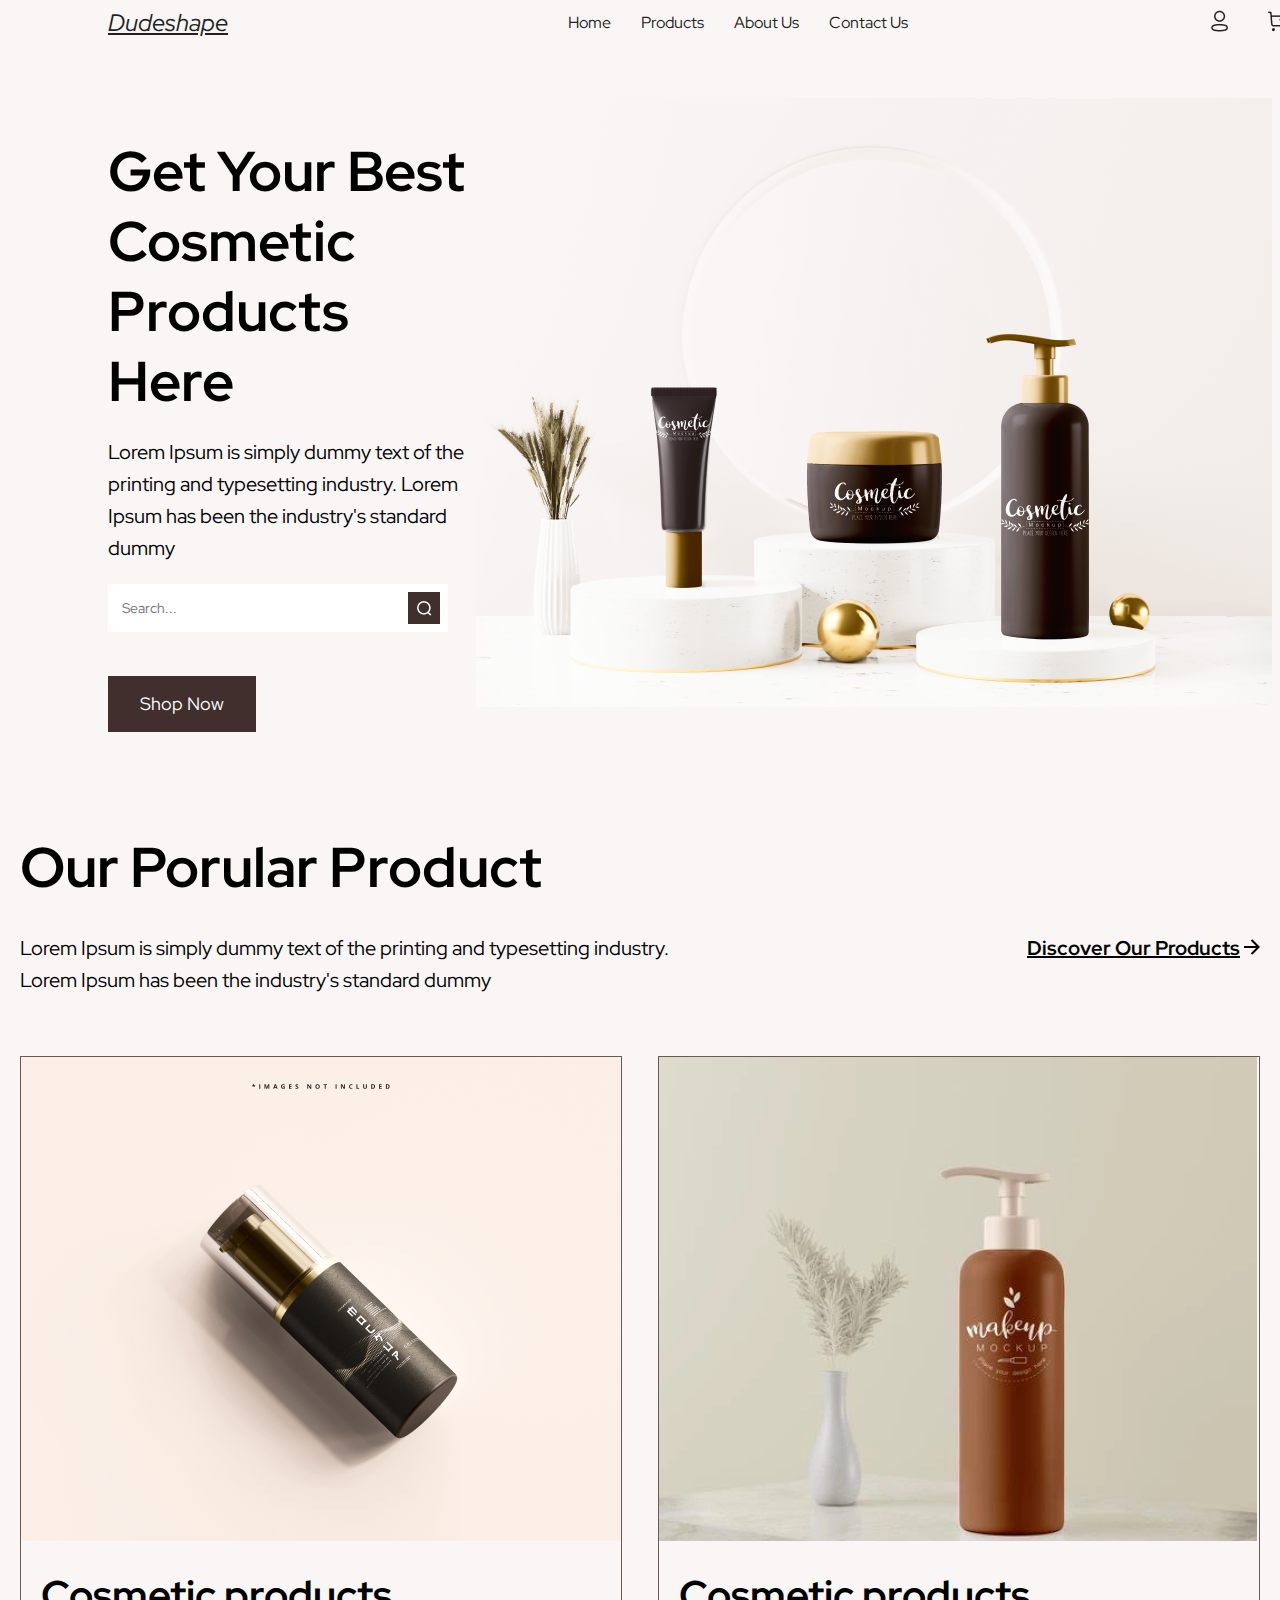
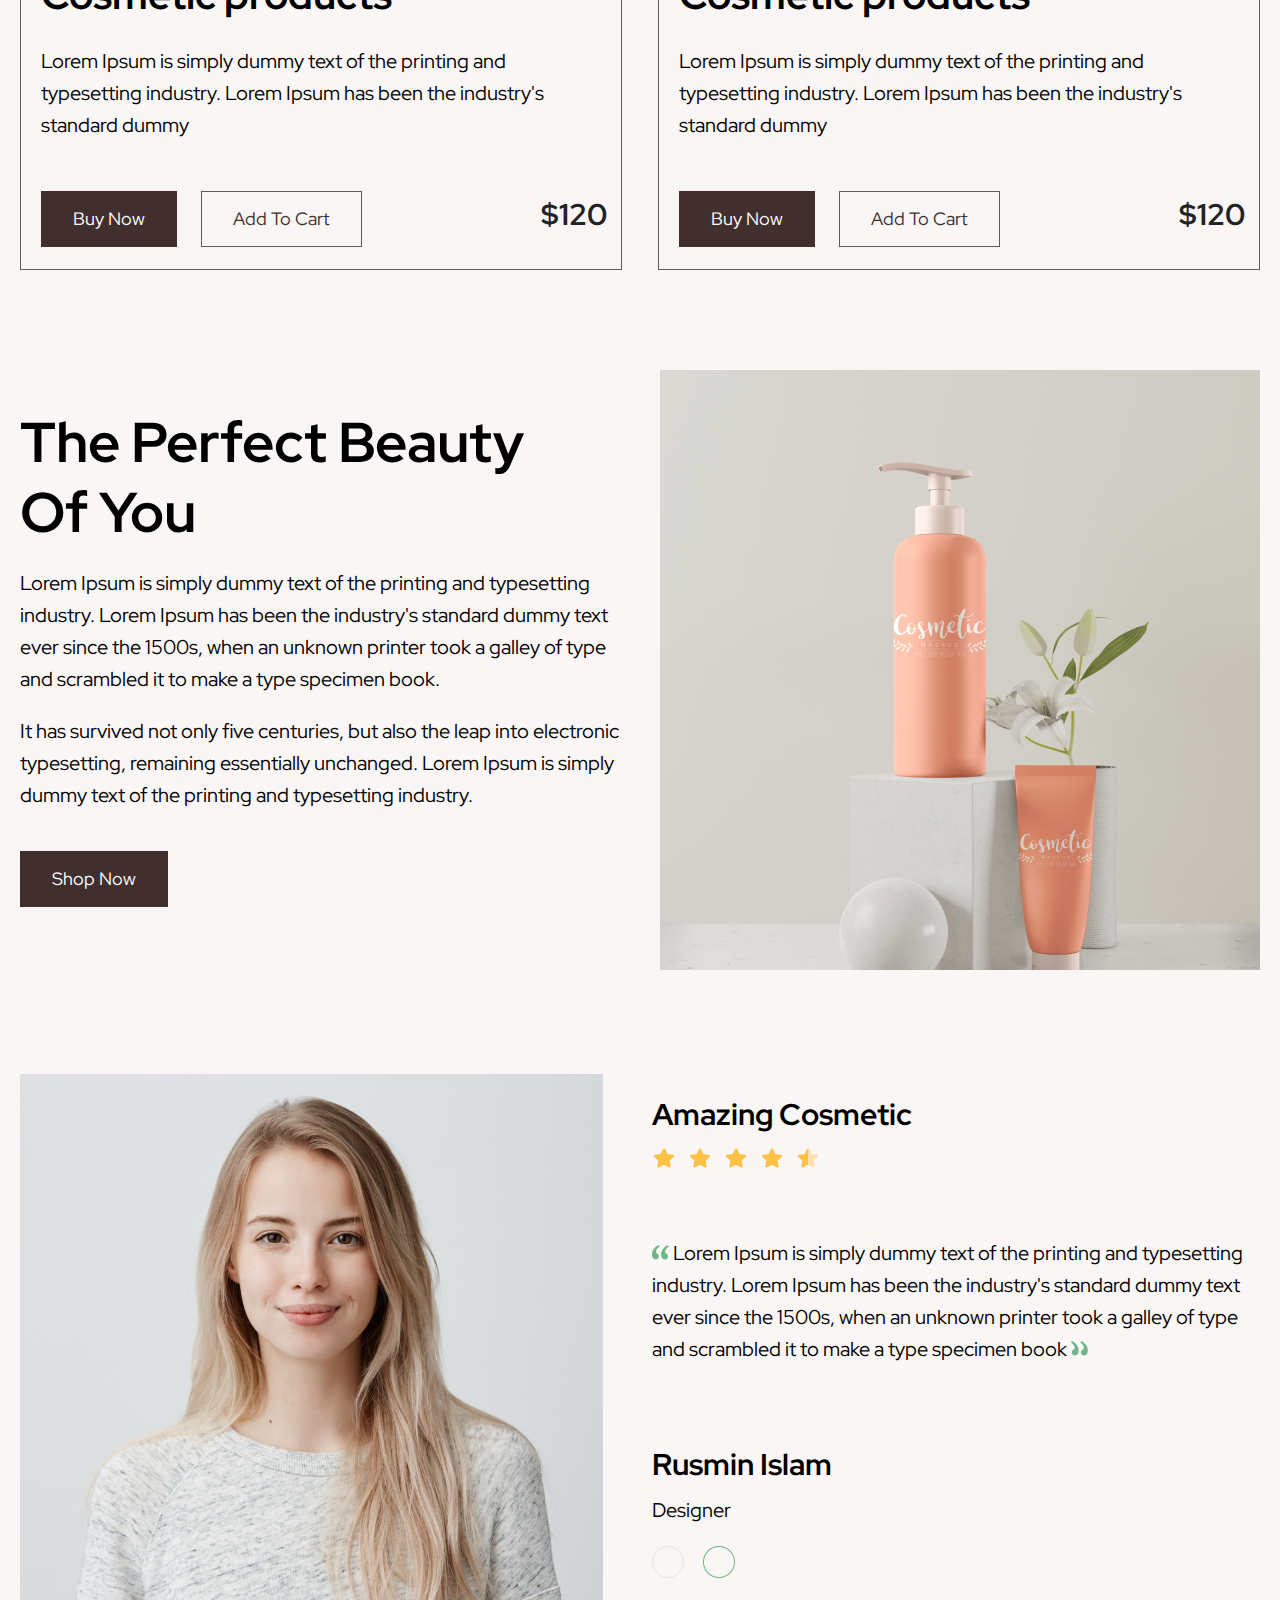
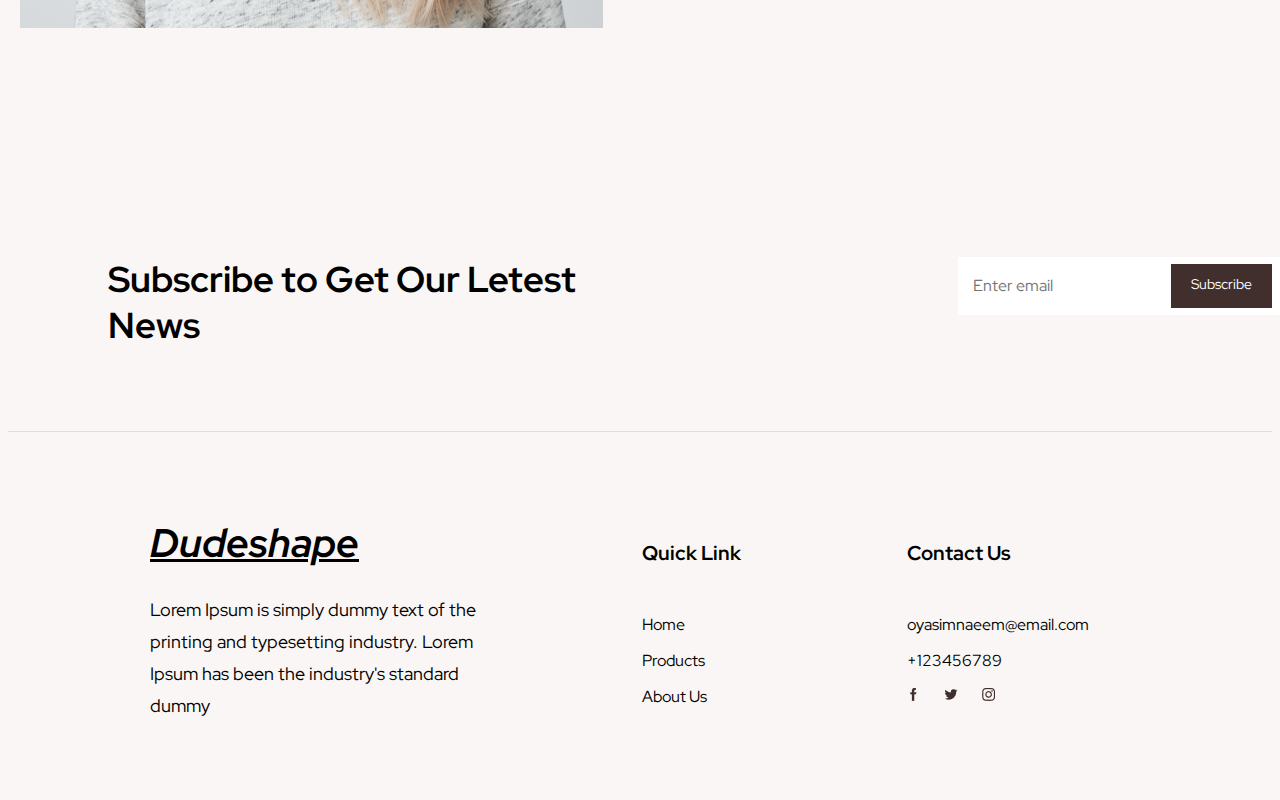
<file: index.html>
<!DOCTYPE html>
<html lang="en">
<head>
  <meta charset="UTF-8">
  <meta http-equiv="X-UA-Compatible" content="IE=edge">
  <meta name="viewport" content="width=device-width, initial-scale=1.0">
  <title>Document</title>
  <link rel="preconnect" href="https://fonts.googleapis.com">
  <link rel="preconnect" href="https://fonts.gstatic.com" crossorigin>
  <link href="https://fonts.googleapis.com/css2?family=Red+Hat+Display:ital,wght@0,400;0,500;0,700;1,700&display=swap"
    rel="stylesheet">
  <link rel="stylesheet" href="style.css">
</head>
<body>

  <header class="header">
    <div class="container">
      <div class="header__inner">
        <a class="logo" href="#">Dudeshape</a>
        <nav class="menu__one">
          <ul class="menu__one-list">
            <li class="menu__one-item">
              <a class="menu__one-link" href="#home">Home</a>
            </li>
            <li class="menu__one-item">
              <a class="menu__one-link" href="#product">Products</a>
            </li>
            <li class="menu__one-item">
              <a class="menu__one-link" href="#reviews">About Us</a>
            </li>
            <li class="menu__one-item">
              <a class="menu__one-link" href="#footer">Contact Us</a>
            </li>
          </ul>
        </nav>
        <nav class="menu__two">
          <a class="menu__two-link">
            <img class="menu__two-img" src="images/Profile.png" alt="#">
          </a>
          <a class="menu__two-link">
            <img class="menu__two-img" src="images/Buy.png" alt="#">
          </a>
          <a class="menu__two-link">
            <img class="menu__two-img" src="images/Frame.png" alt="#">
          </a>
        </nav>
      </div>
    </div>
  </header>
  
  <section class="home" id="home">
    <div class="container">
      <div class="home__inner">
          <div class="home__item">
            <h1 class="home__item-title">Get Your Best Cosmetic Products Here</h1>
            <p class="home__item-text">Lorem Ipsum is simply dummy text of the printing and typesetting industry. Lorem Ipsum has been the industry's standard
            dummy</p>
            <form class="home__form" > 
              <input type="text" placeholder="Search...">
              <img src="images/Group 7.png" alt="#">
            </form>
            <a class="home__link" href="#">Shop Now</a>
            </div>
              <div class="home__images">
                <img class="home__img" src="images/PSDNukJan_(12) 1.png" alt="#">
              </div>
      </div>
    </div>
  </section>

  <section class="product" id="product">
    <div class="container">
      <h2 class="product__title-1">Our Porular Product</h2>
      <div class="product__box">
      <p class="product__text-1">Lorem Ipsum is simply dummy text of the printing and typesetting industry. <br>Lorem Ipsum has been the industry's standard
      dummy</p>
      <p class="product__text-1"><span>Discover Our Products</span> <img src="images/Vector.png" alt="#"></p>
      </div>
      
      <div class="product__inner">
        <div class="product__item">
          <img class="home__img" src="images/pump-bottle-02 1.png" alt="#">
          <h3 class="product__title-2">Cosmetic products</h3>
          <p class="product__text-2">Lorem Ipsum is simply dummy text of the printing and typesetting industry. Lorem Ipsum has been the industry's standard dummy</p>
          <a class="product__link-one" href="#">Buy Now</a>
          <a class="product__link-two" href="#">Add To Cart</a>
          <price>$120</price>
        </div>

        <div class="product__item">
          <img class="home__img" src="images/jar-15 1.png" alt="#">
          <h3 class="product__title-2">Cosmetic products</h3>
          <p class="product__text-2">Lorem Ipsum is simply dummy text of the printing and typesetting industry. Lorem Ipsum has
            been the industry's standard dummy</p>
          <a class="product__link-one" href="#">Buy Now</a>
          <a class="product__link-two" href="#">Add To Cart</a>
          <price>$120</price>
        </div>

      </div>
    </div>
  </section>

  <section class="products" id="products">
    <div class="container">
      <div class="products__inner">
        <div class="products__item">
          <h1 class="products__item-title">The Perfect Beauty Of You</h1>
          <p class="products__item-text">Lorem Ipsum is simply dummy text of the printing and typesetting industry. Lorem Ipsum has been the industry's standard dummy text ever since the 1500s, when an unknown printer took a galley of type and scrambled it to make a type specimen book.</p>
          <p class="products__item-text">It has survived not only five centuries, but also the leap into electronic typesetting, remaining essentially unchanged. Lorem Ipsum is simply dummy text of the printing and typesetting industry.</p>
          <a class="products__link" href="#">Shop Now</a>
        </div>
          <div class="products__images">
            <img class="products__img" src="images/Rectangle 8.png" alt="#">
          </div>
      </div>
    </div>
  </section>

    <section class="reviews" id="reviews">
      <div class="container">
        <div class="reviews__inner">
          <div class="reviews__images">
            <img class="reviews__img" src="images/pretty-smiling-joyfully-female-with-fair-hair-dressed-casually-looking-with-satisfaction (1) 1.png" alt="#">
          </div>
          <div class="reviews__item">
            <h1 class="reviews__item-title--one">Amazing Cosmetic</h1>
            <img class="reviews__rating" src="images/Group 5117.png" alt="#">
            <p class="reviews__item-text--one"> <img src="images/1.png" alt="#"> Lorem Ipsum is simply dummy text of the printing and typesetting industry. Lorem Ipsum has been the industry's standard dummy text ever since the 1500s, when an unknown printer took a galley of type and scrambled it to make a type specimen book <img src="images/2.png" alt="#"> </p>
            <h1 class="reviews__item-title--two">Rusmin Islam</h1>
            <p class="reviews__item-text--two">Designer</p>
            <img class="reviews__form" src="images/Ellipse 1.png" alt="#">
            <img class="reviews__form" src="images/Ellipse 2.png" alt="#">
          </div> 
        </div>
      </div>
    </section>

    <section class="footer" id="footer">
      <div class="container">
        <div class="footer__blok">
          <h1 class="footer__title">Subscribe to Get Our Letest News</h1>
          <input  class="footer__input" type="text" placeholder="Enter email">
          <a class="footer__link" href="#">Subscribe</a>
        </div>
    
        <div class="footer__inner">
          <div class="footer__item">
            <h1 class="footer__title-one">Dudeshape</h1>
            <p class="footer__text-one">Lorem Ipsum is simply dummy text of the printing and typesetting industry. Lorem Ipsum has been the industry's standard
            dummy</p>
          </div>
    
          <div class="footer__item">
            <h3 class="footer__title-two">Quick Link</h3>
            <p class="footer__text-two">Home</p>
            <p class="footer__text-two">Products</p>
            <p class="footer__text-two">About Us</p>
          </div>

          <div class="footer__item">
            <h3 class="footer__title-two">Contact Us</h3>
            <p class="footer__mail">oyasimnaeem@email.com</p>
            <p class="footer__number">+123456789</p>
            <img class="footer__img" src="images/facebook 1.png" alt="#">
            <img class="footer__img" src="images/twitter 1.png" alt="#">
            <img class="footer__img" src="images/instagram 1.png" alt="#">
          </div>
    
        </div>
      </div>
    </section>

</body>
</html>
</file>
<file: style.css>
html{
  scroll-behavior: smooth;
}

body{
  background-color:#F9F6F5;
}

.container{
  max-width: 1440px;
  margin: 0px auto;
}


.header__inner{
  width: 1240px;
  height: 30px;
  display: flex;
  justify-content: space-between;
  align-items: center;
  padding: 0 100px;
}

.logo{
  color: #222222;
  font-family: 'Red Hat Display', sans-serif;
  font-style: italic;
  font-size: 24px;
  line-height: 30px;
}

.menu__one{
  
}

.menu__one-list{
  display: flex;
  list-style-type: none;
}

.menu__one-item + .menu__one-item{
  padding-left: 30px;
}

.menu__one-link{
  text-decoration: none;
  color:#222222;
  font-family: 'Red Hat Display', sans-serif;
  font-size: 16px;
  line-height: 20px;
}

.menu__two{

}

.menu__two-img{

}

.menu__two-link + .menu__two-link{
  padding-left: 30px;
}

.home{
  margin-top: 60px;
}

.home__inner{
  display: flex;
  justify-content: space-between;
}

.home__item{
  padding-left: 100px;
}

.home__item-title{
  font-family: 'Red Hat Display', sans-serif;
  font-weight: 500px;
  font-size: 56px;
  line-height: 70px;
  margin-bottom: 20px;
}

.home__item-text{
  font-family: 'Red Hat Display', sans-serif;
  font-weight: 400px;
  font-size: 20px;
  line-height: 32px;
}

.home__form input{
  position: absolute;
  width: 326px;
  height: 48px;
  padding: 0 0 0 14px;
  border: none;
  font-family: 'Red Hat Display', sans-serif;
  font-weight: 400px;
  font-size: 14px;
  line-height: 20px;
} 

.home__form img{
  position: relative;
  margin: 8px 0 8px 300px;
}


.home__link{
  font-family: 'Red Hat Display', sans-serif;
  font-size: 18px;
  line-height: 24px;
  margin-top: 40px;
  padding: 16px 32px;
  display: inline-block;
  background-color: #402F2C;
  color: #fff;
  text-decoration: none;
}

.home__images{
  
}

.home__img{
  
}

.product{
  max-width: 1240px;
  margin: 0 auto;
}

.product__box{
  display: flex;
  justify-content: space-between;
  margin-bottom: 40px;
}

.product__title-1{
  font-family: 'Red Hat Display', sans-serif;
  font-weight: 500px;
  font-size: 56px;
  line-height: 70px;
  margin-top: 100px;
  margin-bottom: 10px;
}

.product__text-1{
  font-family: 'Red Hat Display', sans-serif;
  font-weight: 400px;
  font-size: 20px;
  line-height: 32px;
}

span{
  text-decoration: underline;
  font-weight: bolder;
}

.product__title-2{
  font-family: 'Red Hat Display', sans-serif;
  font-weight: 500px;
  font-size: 40px;
  line-height: 60px;
  padding: 0 20px;
  margin-top: 20px;
  margin-bottom: 20px;
}

.product__text-2{
  font-family: 'Red Hat Display', sans-serif;
  font-weight: 400px;
  font-size: 20px;
  line-height: 32px;
  padding: 0 30px 0 20px;
  margin-bottom: 50px;
}

.product__link-one{
  font-family: 'Red Hat Display', sans-serif;
  font-size: 18px;
  line-height: 24px;
  padding: 16px 32px;
  display: inline-block;
  background-color: #402F2C;
  color: #fff;
  text-decoration: none;
  margin-left: 20px;
}

.product__link-two{
  font-family: 'Red Hat Display', sans-serif;
  font-size: 18px;
  line-height: 24px;
  padding: 15px 31px;
  display: inline-block;
  color: #402F2C;
  text-decoration: none;
  border: 1px solid #685A52;
  margin-left: 20px;
}

price{
  font-family: 'Red Hat Display', sans-serif;
  font-weight: 500px;
  font-size: 30px;
  line-height: 32px;
  color:#222222;
  padding-left: 175px;
  font-weight: bolder;
}

.product__inner{
  display: flex;
  justify-content: space-between;
}

.product__item{
  width: 600px;
  height: 812px;
  border: 1px solid #685A52;
}

.products{
  max-width: 1240px;
  margin: 0 auto;
  padding-top: 100px;
}

.products__inner{
  display: flex;
  justify-content: space-between;
}

.products__item{

}

.products__item-title{
  width: 540px;
  font-family: 'Red Hat Display', sans-serif;
  font-weight: 500px;
  font-size: 56px;
  line-height: 70px;
  margin-bottom: 20px;
}

.products__item-text{
  width: 608px;
  font-family: 'Red Hat Display', sans-serif;
  font-weight: 400px;
  font-size: 20px;
  line-height: 32px;
}

.products__link{
  font-family: 'Red Hat Display', sans-serif;
  font-size: 18px;
  line-height: 24px;
  margin-top: 40px;
  padding: 16px 32px;
  display: inline-block;
  background-color: #402F2C;
  color: #fff;
  text-decoration: none;
  margin-top: 20px;
}

.products__images{

}

.products__img{

}

.reviews{
  max-width: 1240px;
  margin: 0 auto;
  padding-top: 100px;
  padding-bottom: 100px;
}

.reviews__inner{
  display: flex;
  justify-content: space-between;
}

.reviews__item{

}

.reviews__item-title--one{
  font-family: 'Red Hat Display', sans-serif;
  font-weight: 500px;
  font-size: 30px;
  line-height: 40px;
  margin-bottom: 12px;
}

.reviews__rating{
  margin-bottom: 43px;
}

.reviews__item-text--one{
  width: 608px;
  font-family: 'Red Hat Display', sans-serif;
  font-weight: 400px;
  font-size: 20px;
  line-height: 32px;
  margin-bottom: 79px;
}

.reviews__item-title--two{
  font-family: 'Red Hat Display', sans-serif;
  font-weight: 500px;
  font-size: 30px;
  line-height: 40px;
  margin-bottom: 10px;
}

.reviews__item-text--two{
  width: 608px;
  font-family: 'Red Hat Display', sans-serif;
  font-weight: 400px;
  font-size: 20px;
  line-height: 32px;
  margin-top: 10px;
}

.reviews__form{
  margin-right: 15px;
}

.footer{
  max-width: 1440px;
  margin: 0 auto;
  padding-top: 100px;
}

.footer__blok{
  
}
  

.footer__inner{
  display: flex;
  justify-content: space-around;
  padding: 59px 100px 0 59px;
  border-top: 1px solid #DDDDDD;
}


.footer__item{
  margin-bottom: 52px;
}

.footer__blok{
  display: flex;
}

.footer__title{
  font-family: 'Red Hat Display', sans-serif;
  font-weight: 500px;
  font-size: 36px;
  line-height: 46px;
  padding: 0 250px 59px 100px;
}

.footer__link{
  font-family: 'Red Hat Display', sans-serif;
  font-weight: 500px;
  font-size: 14px;
  line-height: 20px;
  width: 62px;
  height: 24px;
  padding: 10px 20px;
  background-color: #402F2C;
  color: #fff;
  text-decoration: none;
  margin-top: 32px;
  margin-left: 316px;
  position: relative;
}

.footer__input{
  width: 386px;
  height: 56px;
  font-family: 'Red Hat Display', sans-serif;
  font-weight: 400px;
  font-size: 16px;
  line-height: 20px;
  padding-left: 15px;
  border: none;
  margin-top: 25px;
  margin-left: 950px;
  position: absolute;
}

.footer__title-one{
  font-family: 'Red Hat Display', sans-serif;
  font-style: italic;
  font-weight: 700px;
  font-size: 40px;
  line-height: 50px;
  text-decoration: underline 3px;
}

.footer__text-one{
  width: 326px;
  font-family: 'Red Hat Display', sans-serif;
  font-weight: 400px;
  font-size: 18px;
  line-height: 32px;
}

.footer__title-two{
  font-family: 'Red Hat Display', sans-serif;
  font-weight: 500px;
  font-size: 20px;
  line-height: 24px;
  padding-top: 30px;
  margin-bottom: 50px;
}

.footer__text-two{
  font-family: 'Red Hat Display', sans-serif;
  font-weight: 400px;
  font-size: 16px;
  line-height: 20px;
}

.footer__img{
  margin-right: 20px;
}

.footer__number{
  font-family: 'Red Hat Display', sans-serif;
  font-weight: 400px;
  font-size: 16px;
  line-height: 20px;
}

.footer__mail{
  font-family: 'Red Hat Display', sans-serif;
  font-weight: 400px;
  font-size: 16px;
  line-height: 20px;
}
</file>
